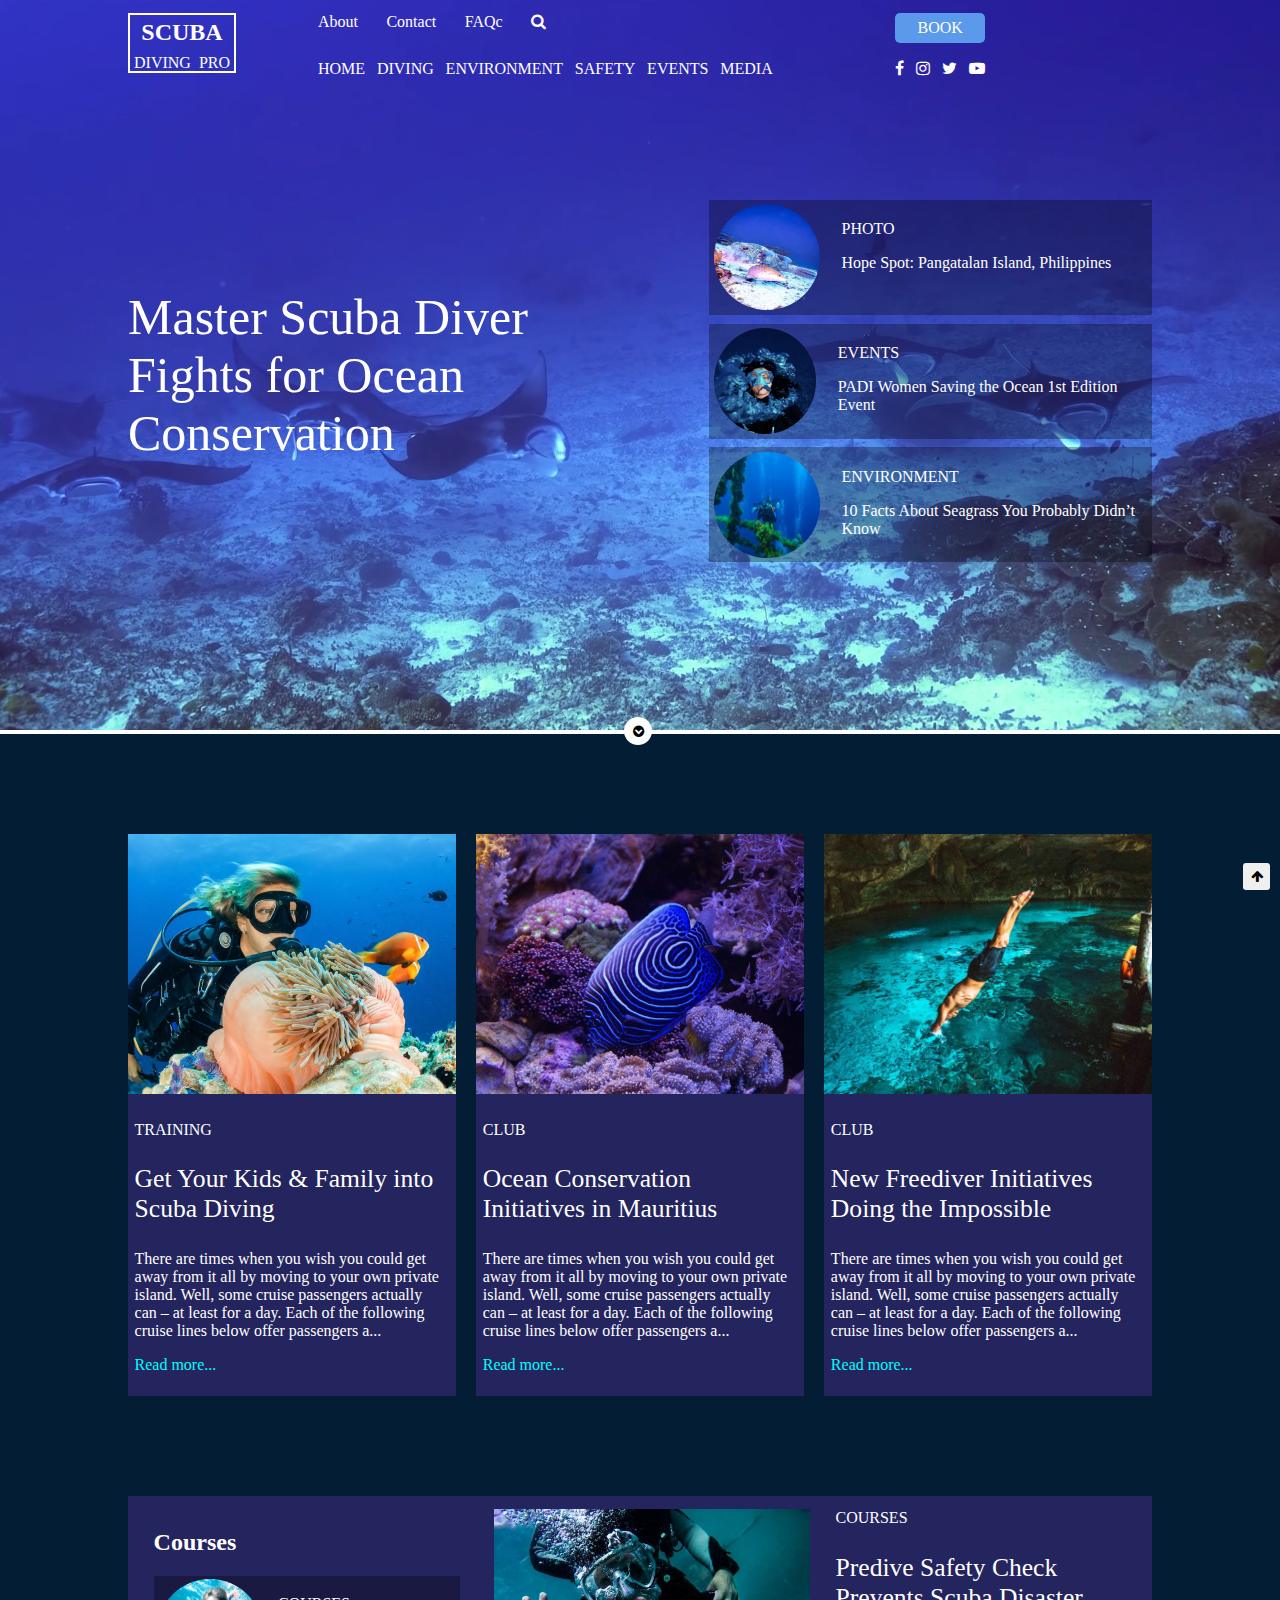
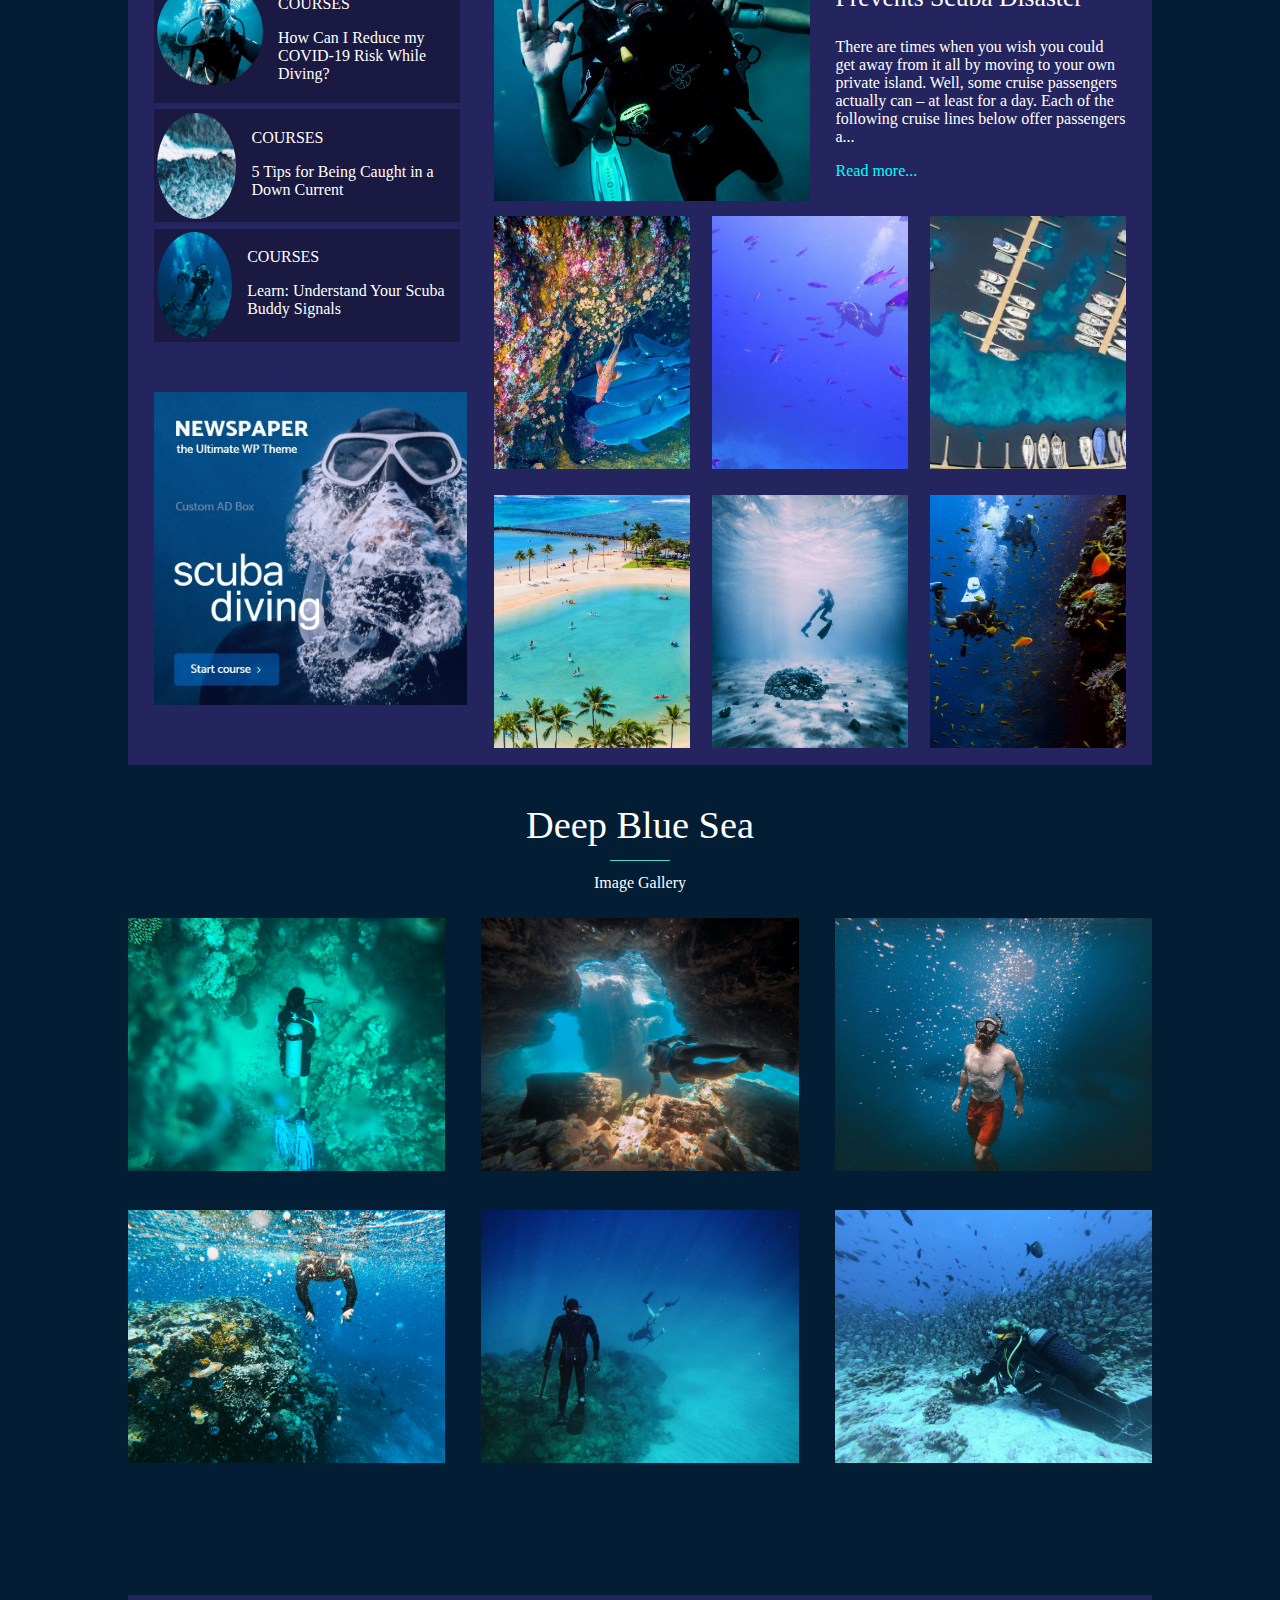
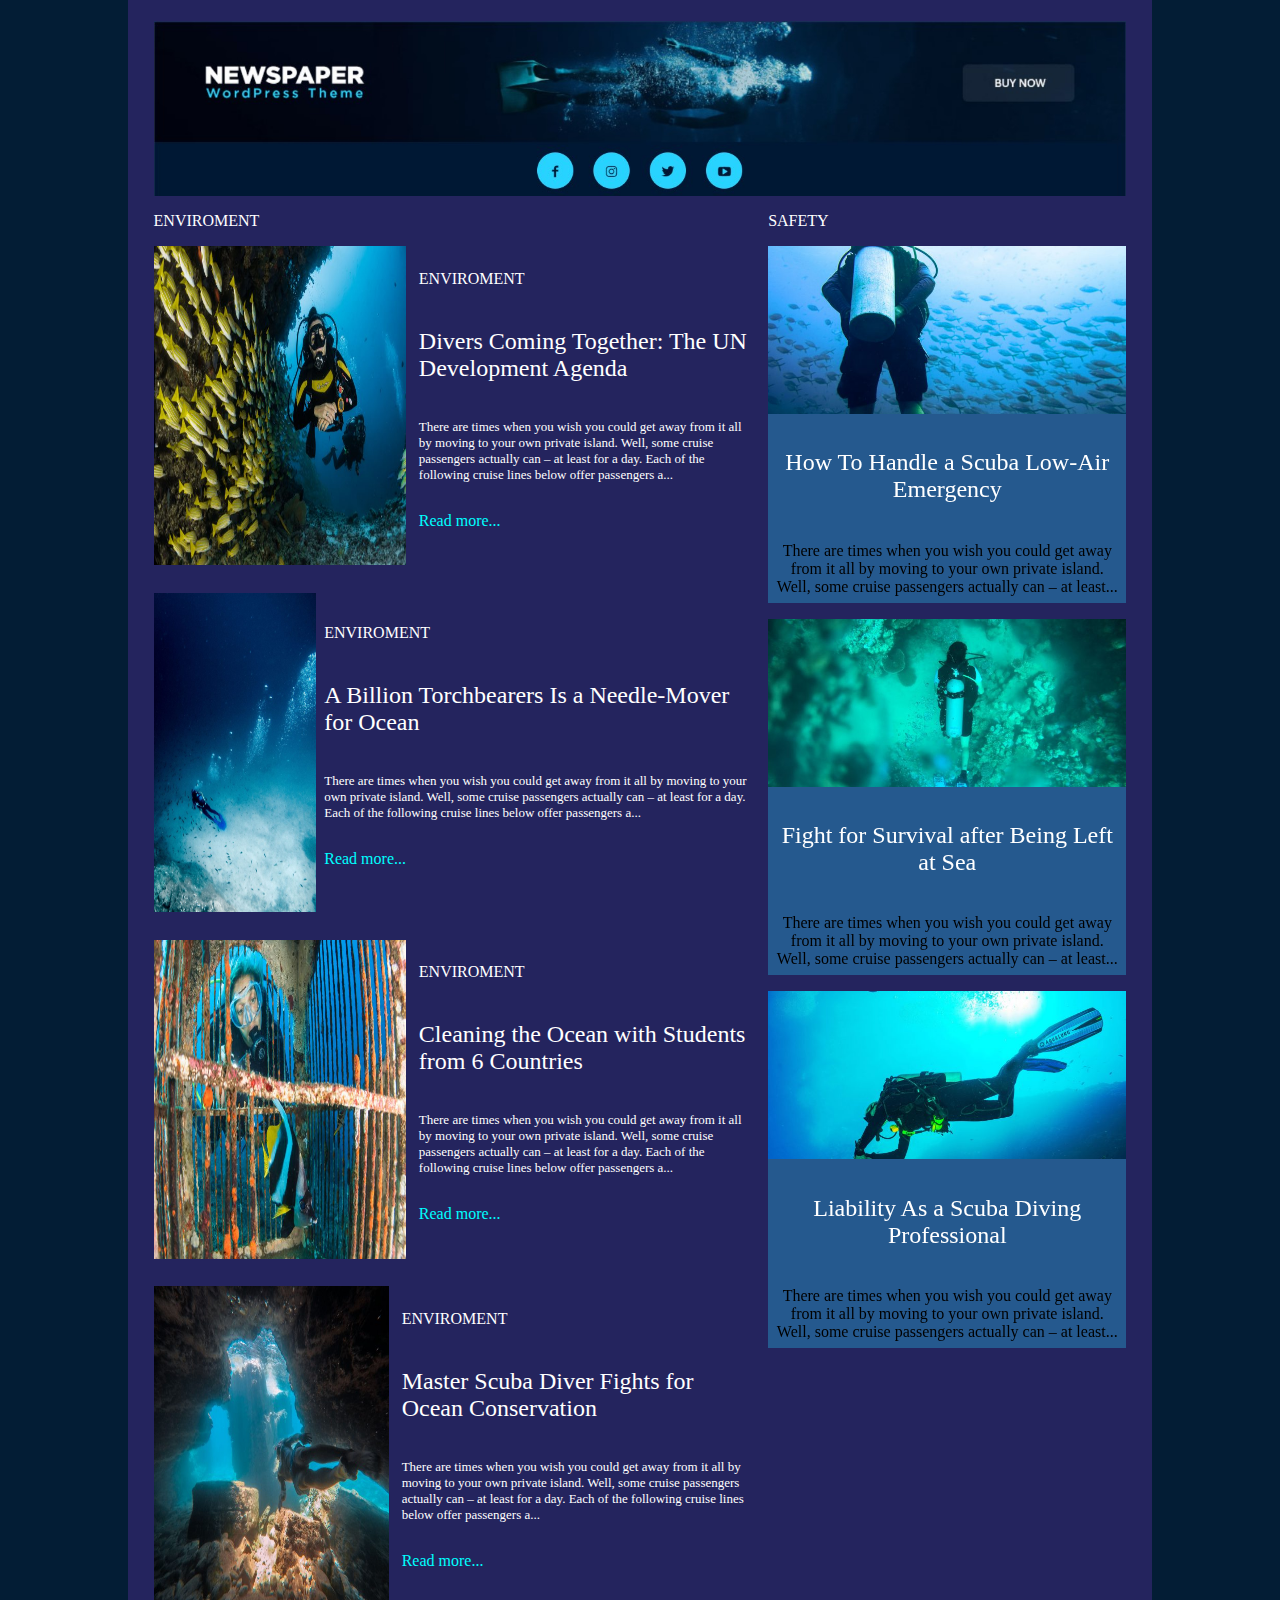
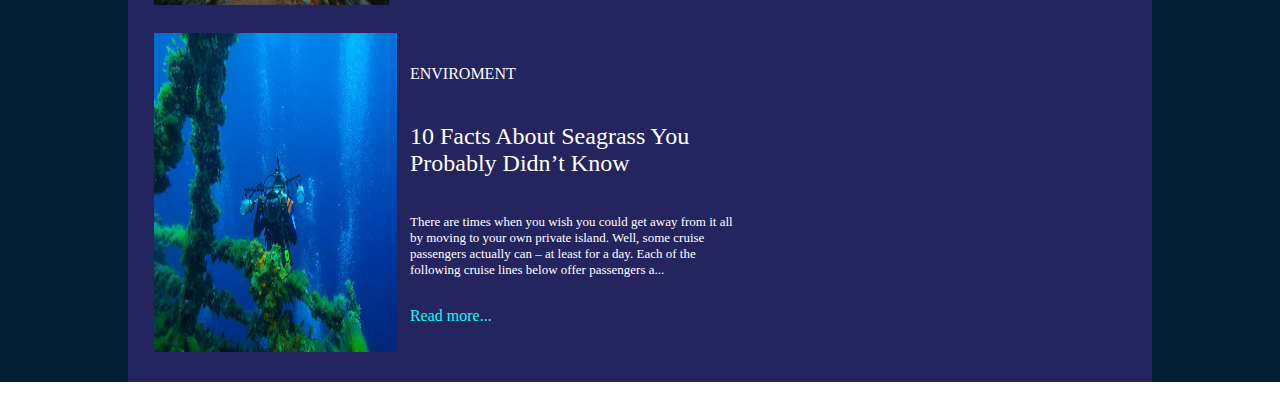
<file: source/index.html>
<!DOCTYPE html>
<html lang="en">

<head>
    <meta charset="UTF-8">
    <meta name="viewport" content="width=device-width, initial-scale=1.0">
    <title>Newspaper</title>
    <link type="text/css" rel="stylesheet"
        href="https://cdnjs.cloudflare.com/ajax/libs/font-awesome/4.7.0/css/font-awesome.min.css">
    <link type="text/css" rel="stylesheet" href="./style.css">
    <script src="./index.js"></script>
</head>

<body>
    <button id="btn-load-top" onclick="topFunction()">
        <i class="fa fa-arrow-up" aria-hidden="true"></i>
    </button>
    <div id="header">
        <img id="head-vid" src="../image/bground-head.jpg">
        <div id="nav-bar">
            <button id="btn__bar">
                <i class="fa fa-bars" aria-hidden="true"></i>
            </button>
            <div class="navb-logo">
                <a href="#">
                    <h2 class="navb-logo-link">SCUBA</h2>
                    <div style="display: flex;">
                        <span class="navb-logo-link">DIVING</span>
                        <span class="navb-logo-link">PRO</span>
                    </div>
                </a>
            </div>
            <div class="navb-search">
                <i class="fa fa-search fa-2x" aria-hidden="true"></i>
            </div>
            <div class="navb-link">
                <div class="navb-link-TBOT">
                    <ul class="navb-link-TBOT-ul">
                        <li class="navb-TBOT-li"><a href="#">About</a></li>
                        <li class="navb-TBOT-li"><a href="#">Contact</a></li>
                        <li class="navb-TBOT-li"><a href="#">FAQc</a></li>
                        <li class="navb-TBOT-li">
                            <a href="#">
                                <i class="fa fa-search" aria-hidden="true"></i>
                            </a>
                        </li>
                    </ul>
                    <a href="#">
                        <div class="navb-link-top-book">
                            BOOK
                        </div>
                    </a>
                </div>
                <div class="navb-link-TBOT">
                    <ul class="navb-link-TBOT-ul">
                        <li class="navb-TBOT-li-bot"><a href="#">HOME</a></li>
                        <li class="navb-TBOT-li-bot"><a href="#">DIVING</a></li>
                        <li class="navb-TBOT-li-bot"><a href="#">ENVIRONMENT</a></li>
                        <li class="navb-TBOT-li-bot"><a href="#">SAFETY</a></li>
                        <li class="navb-TBOT-li-bot"><a href="#">EVENTS</a></li>
                        <li class="navb-TBOT-li-bot"><a href="#">MEDIA</a></li>
                    </ul>
                    <div class="navb-link-bot-right">
                        <a class="navb-link-bot-right-icon" href="#">
                            <i class="fa fa-facebook" aria-hidden="true"></i>
                        </a>
                        <a class="navb-link-bot-right-icon" href="#">
                            <i class="fa fa-instagram" aria-hidden="true"></i>
                        </a>
                        <a class="navb-link-bot-right-icon" href="#">
                            <i class="fa fa-twitter" aria-hidden="true"></i>
                        </a>
                        <a href="#">
                            <i class="fa fa-youtube-play" aria-hidden="true"></i>
                        </a>
                    </div>
                </div>
            </div>
        </div>
        <div class="hbody">
            <div class="hbody-left">
                Master Scuba Diver</br>
                Fights for Ocean </br>
                Conservation
            </div>
            <div class="hbody-left hbody-left-none">
                Master Scuba Diver Fights for Ocean Conservation
            </div>
            <div class="hbody-right">
                <div class="hbody-right-tmb">
                    <img class="hbody-right-image" src="../image/img-hnav-top.jpg" height="106px" width="106px"
                        alt="imgtop">
                    <div class="hbody-right-text">
                        <p>PHOTO</p>
                        <p>Hope Spot: Pangatalan Island, Philippines</p>
                    </div>
                </div>
                <div class="hbody-right-tmb">
                    <img class="hbody-right-image" src="../image/img-hnav-mid.jpg" height="106px" width="106px"
                        alt="imgmid">
                    <div class="hbody-right-text">
                        <p>EVENTS</p>
                        <p>PADI Women Saving the Ocean 1st Edition Event</p>
                    </div>
                </div>
                <div class="hbody-right-tmb">
                    <img class="hbody-right-image" src="../image/img-hnav-bot.jpg" height="106px" width="106px"
                        alt="imgbot">
                    <div class="hbody-right-text">
                        <p>ENVIRONMENT</p>
                        <p>10 Facts About Seagrass You Probably Didn’t Know</p>
                    </div>
                </div>
            </div>
        </div>
        <div class="but-hmid">
            <button class="but-hmid-click" onclick="scrollDown()">
                <i class="fa fa-chevron-circle-down" aria-hidden="true"></i>
            </button>
        </div>
    </div>
    <div id="content">
        <div class="cont-first">
            <div class="cont-Ftop">
                <div class="cont-Ftop-child">
                    <a href="#">
                        <img class="cont-Ftop-img" src="../image/Fcontent/img-cont-ftop-one.jpg"
                            alt="img-cont-ftop-one.jpg" width="100px">
                        <div class="cont-Ftop-content">
                            <p>TRAINING</p>
                            <P style="font-size: 2vw;">Get Your Kids & Family into Scuba Diving</P>
                            <P>There are times when you wish you could get away from it all by
                                moving to your own private island. Well, some cruise passengers
                                actually can – at least for a day. Each of the following
                                cruise lines below offer passengers a...</P>
                            <P style="color:aqua">Read more...</P>
                        </div>
                    </a>
                </div>
                <div class="cont-Ftop-child">
                    <a href="#">
                        <img class="cont-Ftop-img" src="../image/Fcontent/img-cont-ftop-two.jpg"
                            alt="img-cont-ftop-two.jpg" width="100px">
                        <div class="cont-Ftop-content">
                            <p>CLUB</p>
                            <P style="font-size: 2vw;">Ocean Conservation Initiatives in Mauritius</P>
                            <P>There are times when you wish you could get away from it all by
                                moving to your own private island. Well, some cruise passengers
                                actually can – at least for a day. Each of the following cruise
                                lines below offer passengers a...</P>
                            <P style="color:aqua">Read more...</P>
                        </div>
                    </a>
                </div>
                <div class="cont-Ftop-child last">
                    <a href="#">
                        <img class="cont-Ftop-img" src="../image/Fcontent/img-cont-ftop-three.jpg"
                            alt="img-cont-ftop-one.jpg" width="100px">
                        <div class="cont-Ftop-content">
                            <p>CLUB</p>
                            <P style="font-size: 2vw;">New Freediver Initiatives Doing the Impossible</P>
                            <P>There are times when you wish you could get away from it all by
                                moving to your own private island. Well, some cruise passengers
                                actually can – at least for a day. Each of the following cruise
                                lines below offer passengers a...</P>
                            <P style="color:aqua">Read more...</P>
                        </div>
                    </a>
                </div>
            </div>
            <div class="cont-Fbot">
                <div class="cont-Fbot-left">
                    <div class="cont-FBleft-top">
                        <h2>Courses</h2>
                        <div class="hbody-right-tmb BLcontent">
                            <img class="hbody-right-image" src="../image/Fcontent/Fconten-bot/img-cont-fbot-left1.jpg"
                                height="106px" width="106px" alt="imgtop">
                            <div class="hbody-right-text">
                                <p>COURSES</p>
                                <p>How Can I Reduce my COVID-19 Risk While Diving?</p>
                            </div>
                        </div>
                        <div class="hbody-right-tmb BLcontent">
                            <img class="hbody-right-image" src="../image/Fcontent/Fconten-bot/img-cont-fbot-left2.jpg"
                                height="106px" width="106px" alt="imgmid">
                            <div class="hbody-right-text">
                                <p>COURSES</p>
                                <p>5 Tips for Being Caught in a Down Current</p>
                            </div>
                        </div>
                        <div class="hbody-right-tmb BLcontent">
                            <img class="hbody-right-image" src="../image/Fcontent/Fconten-bot/img-cont-fbot-left3.jpg"
                                height="106px" width="106px" alt="imgbot">
                            <div class="hbody-right-text">
                                <p>COURSES</p>
                                <p>Learn: Understand Your Scuba Buddy Signals</p>
                            </div>
                        </div>
                    </div>
                    <div class="cont-FBleft-bot">
                        <img class="cont-FBleft-bot-img" src="../image/Fcontent/Fconten-bot/img-cont-fbot-left4.jpg"
                            alt="">
                    </div>
                </div>
                <div class="cont-Fbot-right">
                    <div class="cont-FBR-top">
                        <img class="cont-Ftop-img bot"
                            src="../image/Fcontent/Fconten-bot/right/img-cont-fbot-right1.jpg" alt="">
                        <div style="margin-left: 4%;">
                            COURSES
                            <P style="font-size: 2vw;">Predive Safety Check Prevents Scuba Disaster</P>
                            <p>There are times when you wish you could get away from it all
                                by moving to your own private island. Well, some cruise
                                passengers actually can – at least for a day. Each of
                                the following cruise lines below offer passengers a...</p>
                            <P style="color:aqua">Read more...</P>
                        </div>
                    </div>
                    <div class="content__flexbox">
                        <div class="flexbox__child flexbox__child--margin-right">
                            <img class="flexbox__img" src="../image/Fcontent/Fconten-bot/right/img-cont-fbot-right2.jpg"
                                alt="">
                        </div>
                        <div class="flexbox__child flexbox__child--margin-right">
                            <img class="flexbox__img" src="../image/Fcontent/Fconten-bot/right/img-cont-fbot-right3.jpg"
                                alt="">
                        </div>
                        <div class="flexbox__child">
                            <img class="flexbox__img" src="../image/Fcontent/Fconten-bot/right/img-cont-fbot-right4.jpg"
                                alt="">
                        </div>
                        <div class="flexbox__child flexbox__child--margin-right flexbox__child--margin-top">
                            <img class="flexbox__img" src="../image/Fcontent/Fconten-bot/right/img-cont-fbot-right5.jpg"
                                alt="">
                        </div>
                        <div class="flexbox__child flexbox__child--margin-right flexbox__child--margin-top">
                            <img class="flexbox__img" src="../image/Fcontent/Fconten-bot/right/img-cont-fbot-right6.jpg"
                                alt="">
                        </div>
                        <div class="flexbox__child flexbox__child--margin-top">
                            <img class="flexbox__img" src="../image/Fcontent/Fconten-bot/right/img-cont-fbot-right7.jpg"
                                alt="">
                        </div>
                    </div>
                </div>
            </div>
        </div>

        <div class="content__title">
            <p style="font-size: 3vw;margin-bottom: 1%;">Deep Blue Sea</p>
            <div class="content__line"></div>
            <p style="margin-bottom: 2%;margin-top: 1%;">Image Gallery</p>
        </div>
        <div class="content__flexbox gallery">
            <div class="flexbox__child flexbox__child--margin-right">
                <img class="flexbox__img" src="../image/content/gallery/1.jpg" alt="">
            </div>
            <div class="flexbox__child flexbox__child--margin-right">
                <img class="flexbox__img" src="../image/content/gallery/2.jpg" alt="">
            </div>
            <div class="flexbox__child">
                <img class="flexbox__img" src="../image/content/gallery/3.jpg" alt="">
            </div>
            <div class="flexbox__child flexbox__child--margin-right flexbox__child--margin-top">
                <img class="flexbox__img" src="../image/content/gallery/4.jpg" alt="">
            </div>
            <div class="flexbox__child flexbox__child--margin-right flexbox__child--margin-top">
                <img class="flexbox__img" src="../image/content/gallery/5.jpg" alt="">
            </div>
            <div class="flexbox__child flexbox__child--margin-top">
                <img class="flexbox__img" src="../image/content/gallery/6.jpg" alt="">
            </div>
        </div>
        <div class="content__envir -background-color-24245e -margin-10-10-0-10 -padding-2">
            <div class="envir__head-img"></div>
            <div class="envir__main -display-flex">
                <div class="envir__info -color-white -flex-grow-2 -margin-right-2">
                    <p>ENVIROMENT</p>
                    <div class="envir__desc -display-flex -padding-bot-2">
                        <a href="#">
                            <img class="envir__img" src="../image/content/envir/envir_1.jpg" alt="">
                        </a>
                        <div class="envir__text -width-100 -display-flex -flex-direction-column -justify-content-center">
                            <a href="#">
                                <p class="-margin-top-0">ENVIROMENT</p>
                            </a>
                            <a href="#">
                                <p class="-font-size-24px">Divers Coming Together: The UN Development Agenda</p>
                            </a>
                            <p class="-font-size-13px">There are times when you wish you could get away
                                from it all by moving to your own private island.
                                Well, some cruise passengers actually can – at
                                least for a day. Each of the following cruise
                                lines below offer passengers a...
                            </p>
                            <a href="#">
                                <p class="-color-aqua">Read more...</p>
                            </a>
                        </div>
                    </div>
                    <div class="envir__desc -display-flex -padding-2-0">
                        <a href="#">
                            <img class="envir__img" src="../image/content/envir/envir_2.jpg" alt="">
                        </a>
                        <div class="envir__text -width-100 -display-flex -flex-direction-column -justify-content-center">
                            <a href="#">
                                <p class="-margin-top-0">ENVIROMENT</p>
                            </a>
                            <a href="">
                                <p class="-font-size-24px">A Billion Torchbearers Is a Needle-Mover for Ocean</p>
                            </a>
                            <p class="-font-size-13px">There are times when you wish you could get away
                                from it all by moving to your own private island.
                                Well, some cruise passengers actually can – at
                                least for a day. Each of the following cruise
                                lines below offer passengers a...
                            </p>
                            <a href="">
                                <p class="-color-aqua">Read more...</p>
                            </a>
                        </div>
                    </div>
                    <div class="envir__desc -display-flex -padding-2-0">
                        <a href="#">
                            <img class="envir__img" src="../image/content/envir/envir_3.jpg" alt="">
                        </a>
                        <div class="envir__text -width-100 -display-flex -flex-direction-column -justify-content-center">
                            <a href="#">
                                <p class="-margin-top-0">ENVIROMENT</p>
                            </a>
                            <a href="">
                                <p class="-font-size-24px">Cleaning the Ocean with Students from 6 Countries</p>
                            </a>
                            <p class="-font-size-13px">There are times when you wish you could get away
                                from it all by moving to your own private island.
                                Well, some cruise passengers actually can – at
                                least for a day. Each of the following cruise
                                lines below offer passengers a...
                            </p>
                            <a href="">
                                <p class="-color-aqua">Read more...</p>
                            </a>
                        </div>
                    </div>
                    <div class="envir__desc -display-flex -padding-2-0">
                        <a href="#">
                            <img class="envir__img" src="../image/content/envir/envir_4.jpg" alt="">
                        </a>
                        <div class="envir__text -width-100 -display-flex -flex-direction-column -justify-content-center">
                            <a href="#">
                                <p class="-margin-top-0">ENVIROMENT</p>
                            </a>
                            <a href="">
                                <p class="-font-size-24px">Master Scuba Diver Fights for Ocean Conservation</p>
                            </a>
                            <p class="-font-size-13px">There are times when you wish you could get away
                                from it all by moving to your own private island.
                                Well, some cruise passengers actually can – at
                                least for a day. Each of the following cruise
                                lines below offer passengers a...
                            </p>
                            <a href="">
                                <p class="-color-aqua">Read more...</p>
                            </a>
                        </div>
                    </div>
                    <div class="envir__desc -display-flex -padding-top-2">
                        <a href="#">
                            <img class="envir__img" src="../image/content/envir/envir_5.jpg" alt="">
                        </a>
                        <div class="envir__text -width-100 -display-flex -flex-direction-column -justify-content-center">
                            <a href="#">
                                <p class="-margin-top-0">ENVIROMENT</p>
                            </a>
                            <a href="">
                                <p class="-font-size-24px">10 Facts About Seagrass You Probably Didn’t Know</p>
                            </a>
                            <p class="-font-size-13px">There are times when you wish you could get away
                                from it all by moving to your own private island.
                                Well, some cruise passengers actually can – at
                                least for a day. Each of the following cruise
                                lines below offer passengers a...
                            </p>
                            <a href="">
                                <p class="-margin-bot-0 -color-aqua">Read more...</p>
                            </a>
                        </div>
                    </div>
                </div>
                <div class="safe__info -flex-grow-1">
                    <p class="-color-white">SAFETY</p>
                    <div class="safe__desc -position-sticky -top-0 -text-align">
                        <div class="safe__text -background-color-40-212-255-07">
                            <a href="">
                                <img class="safe__img -width-100 -height-168px -object-fit-cover"
                                    src="../image/content/envir/safe/envir_safe1.jpg" alt="">
                            </a>
                            <a href="">
                                <p class="-padding-2 -font-size-24px">How To Handle a Scuba Low-Air Emergency</p>
                            </a>
                            <p class="-padding-2">There are times when you wish you could get away
                                from it all by moving to your own private island.
                                Well, some cruise passengers actually can – at least...
                            </p>
                        </div>
                        <div class="safe__text -background-color-40-212-255-07">
                            <a href="">
                                <img class="safe__img -width-100 -height-168px -object-fit-cover"
                                    src="../image/content/envir/safe/envir_safe2.jpg" alt="">
                            </a>
                            <a href="">
                                <p class="-padding-2 -font-size-24px">Fight for Survival after Being Left at Sea</p>
                            </a>
                            <p class="-padding-2">There are times when you wish you could get away from
                                it all by moving to your own private island. Well,
                                some cruise passengers actually can – at least...
                            </p>
                        </div>
                        <div class="safe__text -background-color-40-212-255-07">
                            <a href="">
                                <img class="safe__img -width-100 -height-168px -object-fit-cover"
                                    src="../image/content/envir/safe/envir_safe3.jpg" alt="">
                            </a>
                            <a href="">
                                <p class="-padding-2 -font-size-24px">Liability As a Scuba Diving Professional</p>
                            </a>
                            <p class="-padding-2">There are times when you wish you could get away from
                                it all by moving to your own private island. Well,
                                some cruise passengers actually can – at least...
                            </p>
                        </div>
                    </div>
                </div>
            </div>
        </div>
    </div>
</body>

</html>
</file>
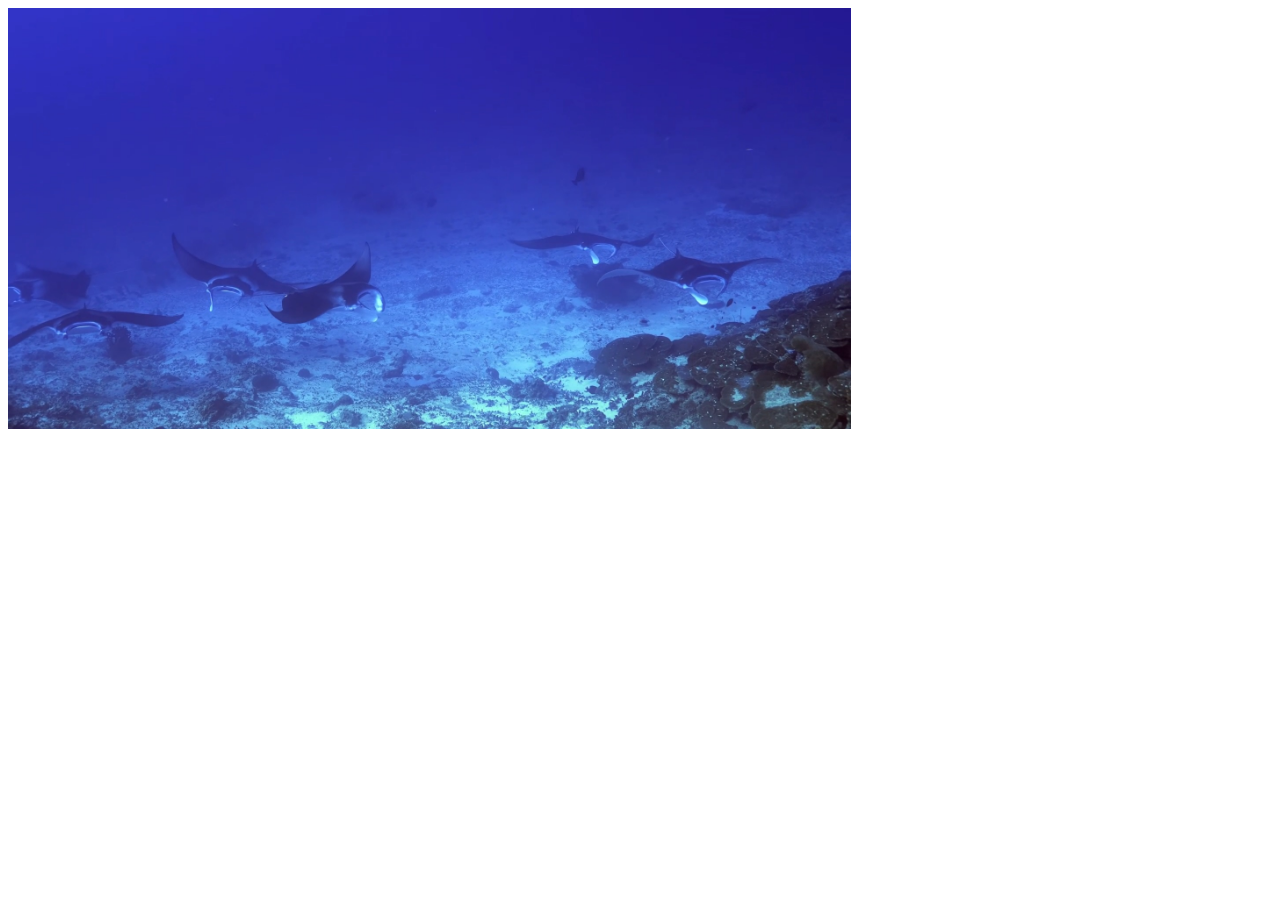
<file: test.html>
<!DOCTYPE html>
<html lang="en">
<head>
    <meta charset="UTF-8">
    <meta name="viewport" content="width=device-width, initial-scale=1.0">
    <link rel="stylesheet" href="./test.css">
    <title>Document</title>
</head>
<body>
    <div class="envir__main -display-flex">
        <div class="envir__info -color-white -flex-grow-2">
            <div class="envir__img"></div>
        </div>
        <div class="envir__info -color-white -flex-grow-1"></div>
    </div>

    
</body>
</html>
</file>
<file: source/style.css>
*{
    box-sizing: border-box;
    scroll-behavior: smooth;
}
body{
    margin: 0;
    margin-top: -20px;
}
a{
    text-decoration:none;
    color: white;
}
#btn-load-top{
    width: 27px;
    height: 27px;
    position: fixed;
    bottom: 10px;
    right: 10px;
    z-index: 99;
    outline: none;
    cursor: pointer;
    border: none;
    border-radius: 3px;
}
#btn-load-top:active{
    background-color: aqua;
    outline: none;
    border: none;
}
#btn__bar{
    margin: auto;
    width: 40px;
    height: 40px;
    position: relative;
    right: 20%;
    display: none;
}
.fa-search{
    color: white;
}
.navb-search{
    margin: auto;
    position: relative;
    left: 20%;
    display: none;
}
#header{
    margin: 0;
}
#head-vid{
    width: 100%;
    height: 750px;
    position: relative;
    object-fit: cover;
}
#nav-bar{
    position: absolute;
    top: 0;
    left: 0;
    display: flex;
    width: 90%;
    padding: 1% 0 0 10%;
}
.navb-logo{
    border: white solid 2px;
    width: 110px;
    height: 60px;
}
.navb-logo-link{
    margin: 4px;
    text-align: center;
    color: white;
}
.navb-link{
    width: 100%;
    padding-left: 8%;
    position: relative;
}
.navb-link-top-book{
    width: 90px;
    line-height: 30px;
    border-radius: 5px;
    text-align: center;
    background-color: rgb(91, 153, 235);
}
.navb-link-top-book:hover{
    background-color: rgb(12, 113, 245);
}
.navb-link-bot-right-icon{
    margin-right: 8px;
}
.navb-link-TBOT{
    width: 80%;
    display: flex;
    justify-content: space-between;
    margin-bottom: 17px;
}
.navb-link-TBOT-ul{
    list-style-type: none;
    display: flex;
    margin: 0;
    padding: 0;
}
.navb-TBOT-li{
    margin-right: 20%;
}
.navb-TBOT-li a:hover{
    color: rgb(12, 113, 245);
}
.navb-TBOT-li-bot{
    margin-right: 3%;
}
.navb-TBOT-li-bot a:hover{
    color: rgb(12, 113, 245);
}
.hbody{
    position: absolute;
    top: 200px;
    left: 10%;
    color: white;
    display: flex;
    width: 80%;
}
.hbody-left{
    width: 400px;
    font-size: 50px;
    margin-top: 88px;
}
.hbody-left-none{
    display: none;
}
.hbody-right{
    position: absolute;
    right: 0;
}
.hbody-right-tmb{
    display: flex;
    margin-bottom: 2%;
    padding: 1%;
    background-color: rgba(0, 0, 0, 0.3);
}
.hbody-right-image{
    width: 106px;
    height: 106px;
    border-radius: 100%;
}
.hbody-right-text{
    padding-left: 5%;
}
.but-hmid{
    width: 28px;
    height: 28px;
    position: absolute;
    top: 717px;
    left: 48.75%;
}
.but-hmid-click{
    border-radius: 100%;
    border: none;
    width: 28px;
    height: 28px;
    outline: none;
    background-color: #fefeff;
    cursor: pointer;
}
.but-hmid-click:active{
    background-color: aqua;
}
#content{
    width: 100%;
    background-color: #031d35;
}
.cont-Ftop{
    padding: 100px 10% 0 10%;
    display: flex;
    width: 100%;
    height: auto;
}
.cont-Ftop-img{
    width: 100%;
    height: 260px;
    object-fit: cover;
}
.cont-Ftop-child{
    margin-right: 2%;
    width: 50%;
    background-color: #24245e;
}
div.last{
    margin-right: 0;
}
.cont-Ftop-content{
    width: 97%;
    padding: 2%;
}
.cont-Fbot{
    margin: 100px 10% 0 10%;
    background-color: #24245e;
    padding: 1% 2%;
    display: flex;
    height: auto;
}
.cont-Fbot-left{
    width: 35%;
}
.cont-FBleft-top{
    color: white;
}
.cont-FBleft-bot{
    margin-top: 50px;
}
div.BLcontent{
    width: 90%;
}
.cont-Fbot-right{
    width: 65%;
}
.cont-FBR-top{
    display: flex;
    justify-content: center;
    color: white;
}
.cont-FBleft-bot-img{
    height: 100%;
    width: 92%;
    object-fit: cover;
}
.bot{
    width: 50%;
    height: 292px;
}
.content__flexbox{
    display: flex;
    flex-wrap: wrap;
    margin-top: 15px;
}
.flexbox__child {
    width: 31%;
    height: 50%;
}
.flexbox__child--margin-right {
    margin-right: 3.5%;
}
.flexbox__img{
    width: 100%;
    height: 253px;
    object-fit: cover;
}
.flexbox__child--margin-top{
    margin-top: 3.5%;
}
.content__title{
    color: white;
    text-align: center;
}
.content__line{
    margin: auto;
    width: 60px;
    height: 1px;
    background-color: turquoise;
}
.gallery{
    padding: 0 10%;
}
.-background-color-24245e{
    background-color: #24245e;
}
.-margin-10-10-0-10{
    margin: 10% 10% 0 10%;
}
.-padding-2{
padding: 2%;
}
.-display-flex{
    display: flex;
}
.-color-white{
    color: white;
}
.-flex-grow-2{
    flex-grow: 2;
}
.-flex-grow-1{
    flex-grow: 1;
}
.content__envir{
    width: 80%;
}
.envir__main{
    width: 100%;
}
.envir__desc{
    width: 100%;
}
.envir__head-img{
    background-image: url("../image/content/envir/envir_head.jpg");
    width: 100%;
    height: 0;
    padding-top: 18%;
    background-size: 100% auto;
    background-repeat: no-repeat;
}
.-margin-top-0{
    margin-top: 0;
}
.envir__img{
    width: 95%;
    height: 319px;
}
.-width-100{
    width: 100%;
}
.-padding-2-0{
    padding: 2% 0;
}
.-padding-top-2{
    padding-top: 2%;
}
.-padding-bot-2{
    padding-bottom: 2%;
}
.-margin-right-2{
    margin-right: 2%;
}
.-position-sticky{
    position: sticky;
}
.-margin-bot-0{
    margin-bottom: 0;
}
.-height-98{
    height: 98%;
}
.-top-0{
    top: 0;
}
.-height-168px{
    height: 168px;
}
.-background-color-40-212-255-07{
    background-color: rgba(40,212,255,0.3);
}
.-font-size-13px{
    font-size: 13px;
}
.-text-align{
    text-align: center;
}
.-font-size-24px{
    font-size: 24px;
}
.-flex-direction-column{
    flex-direction: column;
}
.-justify-content-center{
    justify-content: center;
}
.-color-aqua{
    color: aqua;
}
.-object-fit-cover{
    object-fit: cover;
}

/*this is reponsive*/
@media only screen and (max-width: 1125px) {
    /* For tablet: */
    .navb-search{
        display: block;
    }
    #btn__bar{
        display: block;
    }
    .navb-logo{
        margin: auto;
    }
    .navb-link{
        display: none;
    }
    .hbody{
        display: block;
    }
    .hbody-left{
        margin: auto;
        margin-top: -100px;
        display: none;
    }
    .hbody-left-none{
        display: block;
        text-align: center;
        width: 80%;
    }
    .hbody-right{
        position: unset;
        width: 80%;
        margin: auto;
    }
    .envir__main{
        display: block;
    }
    .safe__img{
        height: 273px;
    }
    .cont-Fbot{
        display: block;
        width: 80%;
    }
    .cont-Fbot-left{
        width: 100%;
    }
    div.BLcontent{
        width: 100%;
    }
    .cont-FBleft-bot-img{
        width: 100%;
    }
    .cont-Fbot-right{
        width: 100%;
    }
}
@media only screen and (max-width: 570px) {
    /*for mobile*/
    .cont-Ftop{
        display: block;
    }
    .cont-Ftop-child{
        width: 100%;
    }
    .cont-Fbot{
        display: block;
        width: 80%;
    }
    .cont-Fbot-left{
        width: 100%;
    }
    div.BLcontent{
        width: 100%;
    }
    .cont-FBleft-bot-img{
        width: 100%;
    }
    .cont-Fbot-right{
        width: 100%;
    }
    .envir__desc{
        display: block;
    }
    .-margin-right-2{
        margin-right: 0;
    }
    .envir__img{
        width: 100% ;
    }
    .cont-Ftop{
        padding: 100px 0 0 0;
    }
    .cont-Fbot{
        margin: 100px 0 0 0;
        width: 100%;
    }
    .-margin-10-10-0-10{
        margin: 10% 0 0 0;
    }
    .content__envir{
        width: 100%;
    }
}
</file>
<file: test.css>
* {
    box-sizing: border-box;
}
.-display-flex{
    display: flex;
}
.-flex-grow-2{
    flex-grow: 2;
}
.-flex-grow-1{
    flex-grow: 1;
}
.envir__img{
    background-image: url("./image/bground-head.jpg");
    width: 100%;
    height: 0;
    padding-top:50%;
    background-size: 100% auto;
    background-repeat: no-repeat;
}
</file>
